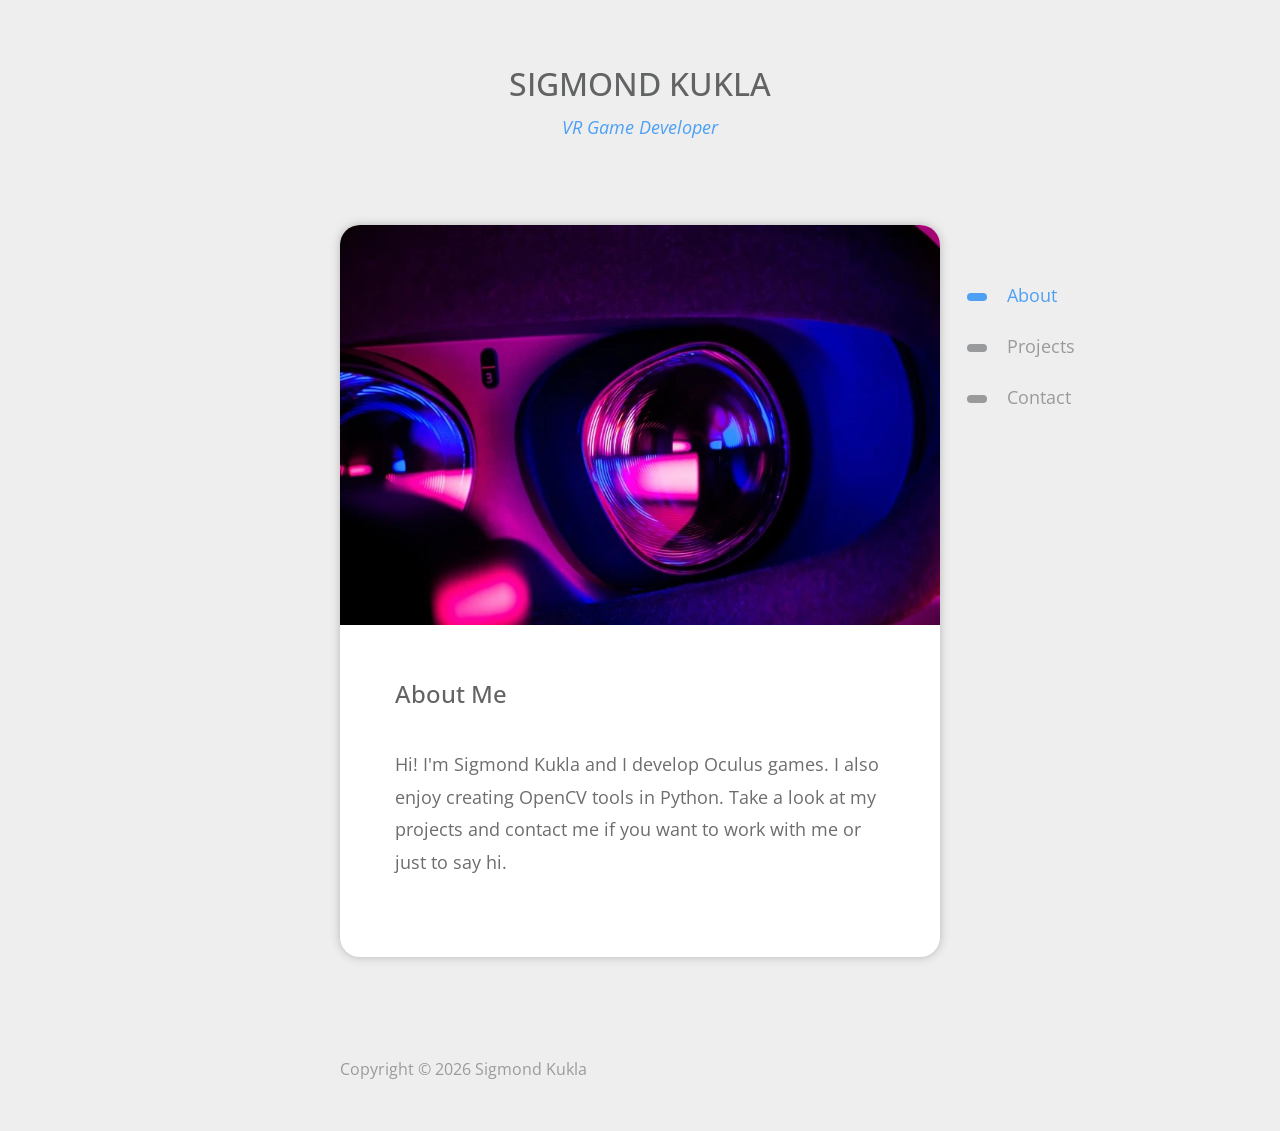
<file: index.html>
<!DOCTYPE html>
<html lang="en">

<head>
  <meta charset="UTF-8" />
  <meta name="viewport" content="width=device-width, initial-scale=1.0" />
  <meta http-equiv="X-UA-Compatible" content="ie=edge" />
  <title>Sigmond Kukla</title>

  <!-- <link rel="stylesheet" href="https://fonts.googleapis.com/css?family=Open+Sans:400,600" /> -->


  <!-- connect to domain of font files -->
  <link rel="preconnect" href="https://fonts.gstatic.com" crossorigin>

  <!-- optionally increase loading priority -->
  <link rel="preload" as="style" href="https://fonts.googleapis.com/css?family=Open+Sans:400,600">

  <!-- async CSS -->
  <link rel="stylesheet" media="print" onload="this.onload=null;this.removeAttribute('media');"
    href="https://fonts.googleapis.com/css?family=Open+Sans:400,600">

  <!-- no-JS fallback -->
  <noscript>
    <link rel="stylesheet" href="https://fonts.googleapis.com/css?family=Open+Sans:400,600">
  </noscript>

  <link rel="stylesheet" href="css/bootstrap.min.css" />
  <link rel="stylesheet" href="css/style.css" />

  <link rel="icon" type="image/svg+xml" href="img/favicon/favicon.svg">
  <link rel="icon" type="image/png" href="img/favicon/favicon.png">
</head>

<body>
  <div class="page-container mx-auto scene" id="main">
    <header class="header text-center scene_element scene_element--fadeindown">
      <h1 class="title text-uppercase">SIGMOND KUKLA</h1>
      <p class="primary-color"><i>VR Game Developer</i></p>
    </header>

    <section class="section">
      <nav class="nav scene_element scene_element--fadeinright">
        <ul>
          <li class="active">
            <a href="index.html"><span class="nav-deco"></span>About</a>
          </li>
          <li>
            <a href="projects.html"><span class="nav-deco"></span>Projects</a>
          </li>
          <li>
            <a href="contact.html"><span class="nav-deco"></span>Contact</a>
          </li>
        </ul>
      </nav>
      <div class="content-container scene_element scene_element--fadeinup">
        <figure class="mb-0">
          <img src="img/vr-1.webp" alt="Image" class="img-fluid img" />
        </figure>
        <div class="content">
          <h2 class="page-title">About Me</h2>
          <p class="mb-4">
            Hi! I'm Sigmond Kukla and I develop Oculus games. I also enjoy creating OpenCV tools in Python.
            Take a look at my projects and contact me if you want to work with me or just to say hi.
          </p>
        </div>
      </div>
    </section>

    <footer>
      <span>Copyright &copy;
        <script>document.write(new Date().getFullYear())</script>
        Sigmond Kukla
      </span>
    </footer>
  </div>
</body>

</html>
</file>
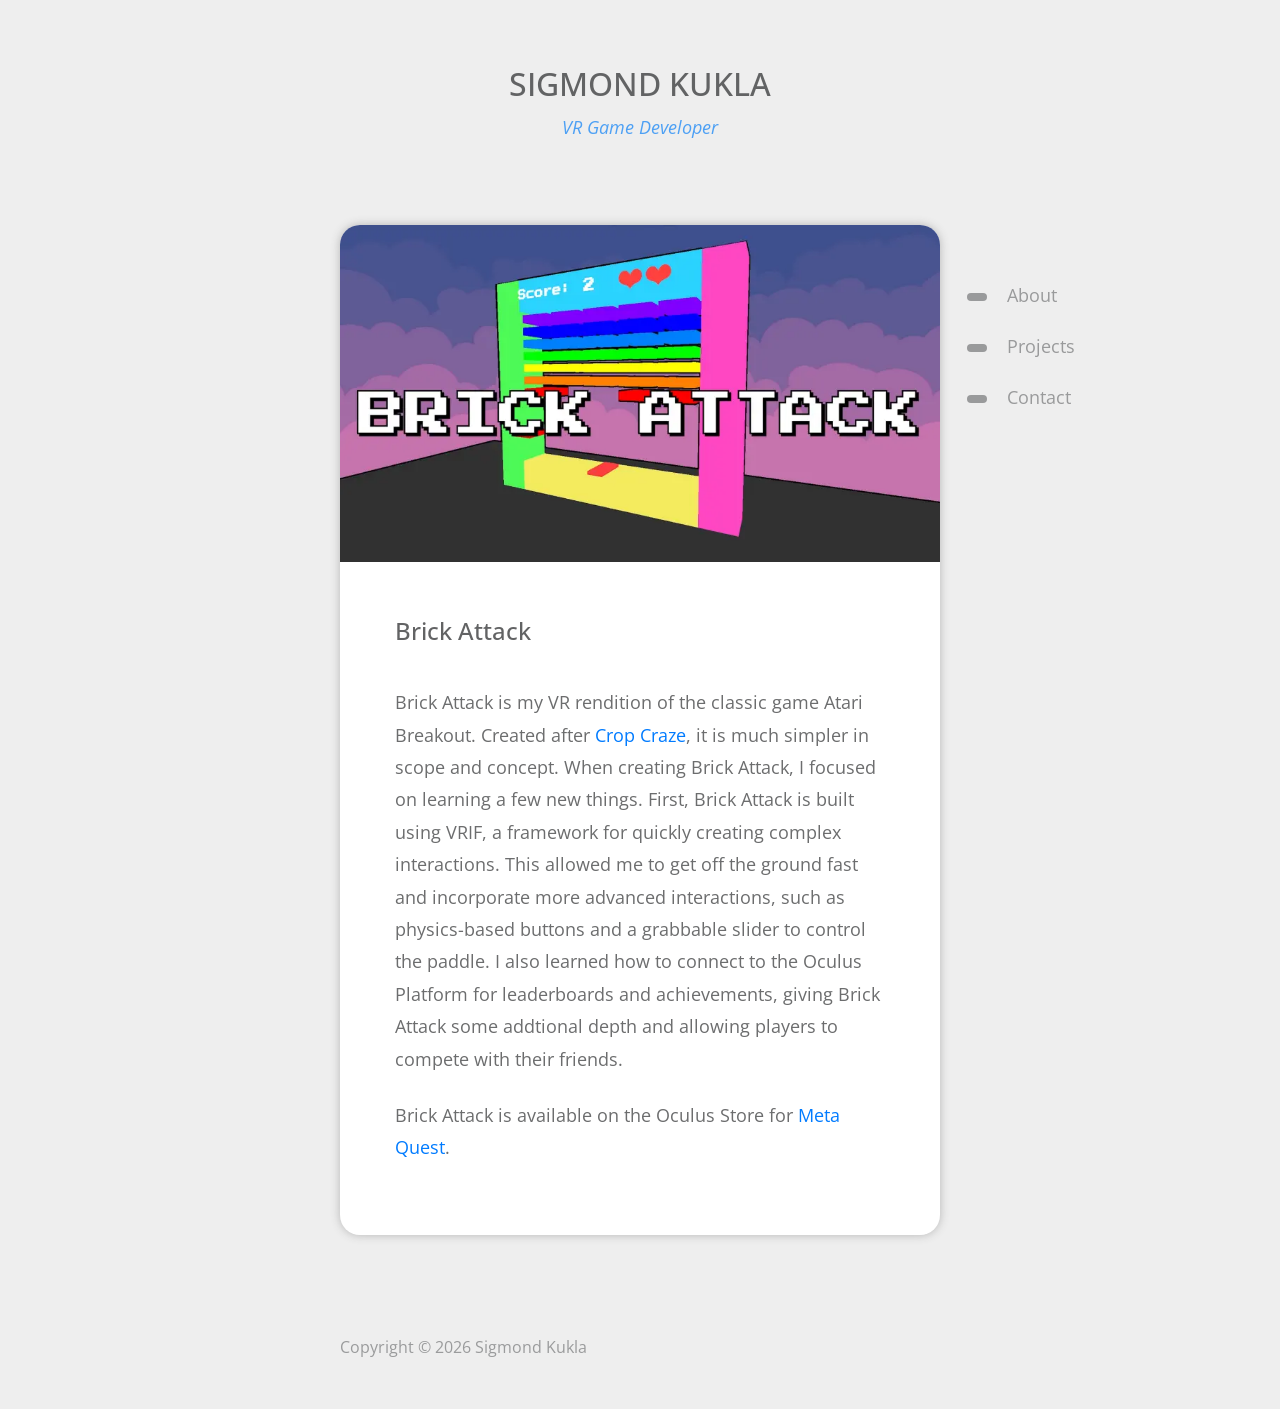
<file: brick-attack.html>
<!DOCTYPE html>
<html lang="en">

<head>
  <meta charset="UTF-8" />
  <meta name="viewport" content="width=device-width, initial-scale=1.0" />
  <meta http-equiv="X-UA-Compatible" content="ie=edge" />
  <title>Sigmond Kukla</title>

  <link rel="stylesheet" href="https://fonts.googleapis.com/css?family=Open+Sans:400,600" />
  <link rel="stylesheet" href="css/bootstrap.min.css" />
  <link rel="stylesheet" href="css/style.css" />

  <link rel="icon" type="image/svg+xml" href="img/favicon/favicon.svg">
  <link rel="icon" type="image/png" href="img/favicon/favicon.png">
</head>

<body>
  <div class="page-container mx-auto scene" id="main">
    <header class="header text-center scene_element scene_element--fadeindown">
      <h1 class="title text-uppercase">SIGMOND KUKLA</h1>
      <p class="primary-color"><i>VR Game Developer</i></p>
    </header>

    <section class="section">
      <nav class="nav scene_element scene_element--fadeinright">
        <ul>
          <li>
            <a href="index.html"><span class="nav-deco"></span>About</a>
          </li>
          <li>
            <a href="projects.html"><span class="nav-deco"></span>Projects</a>
          </li>
          <li>
            <a href="contact.html"><span class="nav-deco"></span>Contact</a>
          </li>
        </ul>
      </nav>
      <div class="content-container scene_element scene_element--fadeinup">
        <figure class="mb-0">
          <img src="img/projects/brick-attack/banner.webp" alt="Brick Attack Banner Art Image" class="img-fluid img" />
        </figure>
        <div class="content">
          <h2 class="page-title">Brick Attack</h2>
          <p class="mb-4">
            Brick Attack is my VR rendition of the classic game Atari Breakout. Created after
            <a href="crop-craze.html">Crop Craze</a>, it is much simpler in scope and concept.
            When creating Brick Attack, I focused on learning a few new things. First, Brick Attack
            is built using VRIF, a framework for quickly creating complex interactions. This allowed
            me to get off the ground fast and incorporate more advanced interactions, such as
            physics-based buttons and a grabbable slider to control the paddle. I also learned
            how to connect to the Oculus Platform for leaderboards and achievements, giving Brick Attack
            some addtional depth and allowing players to compete with their friends.
          </p>
          <p>
            Brick Attack is available on the Oculus Store for
            <a href="https://www.oculus.com/experiences/quest/3946517288807666/" target="_blank">Meta Quest</a>.
          </p>
        </div>
      </div>
    </section>

    <footer>
      <span>Copyright &copy;
        <script>document.write(new Date().getFullYear())</script>
        Sigmond Kukla
      </span>
    </footer>
  </div>
</body>

</html>
</file>
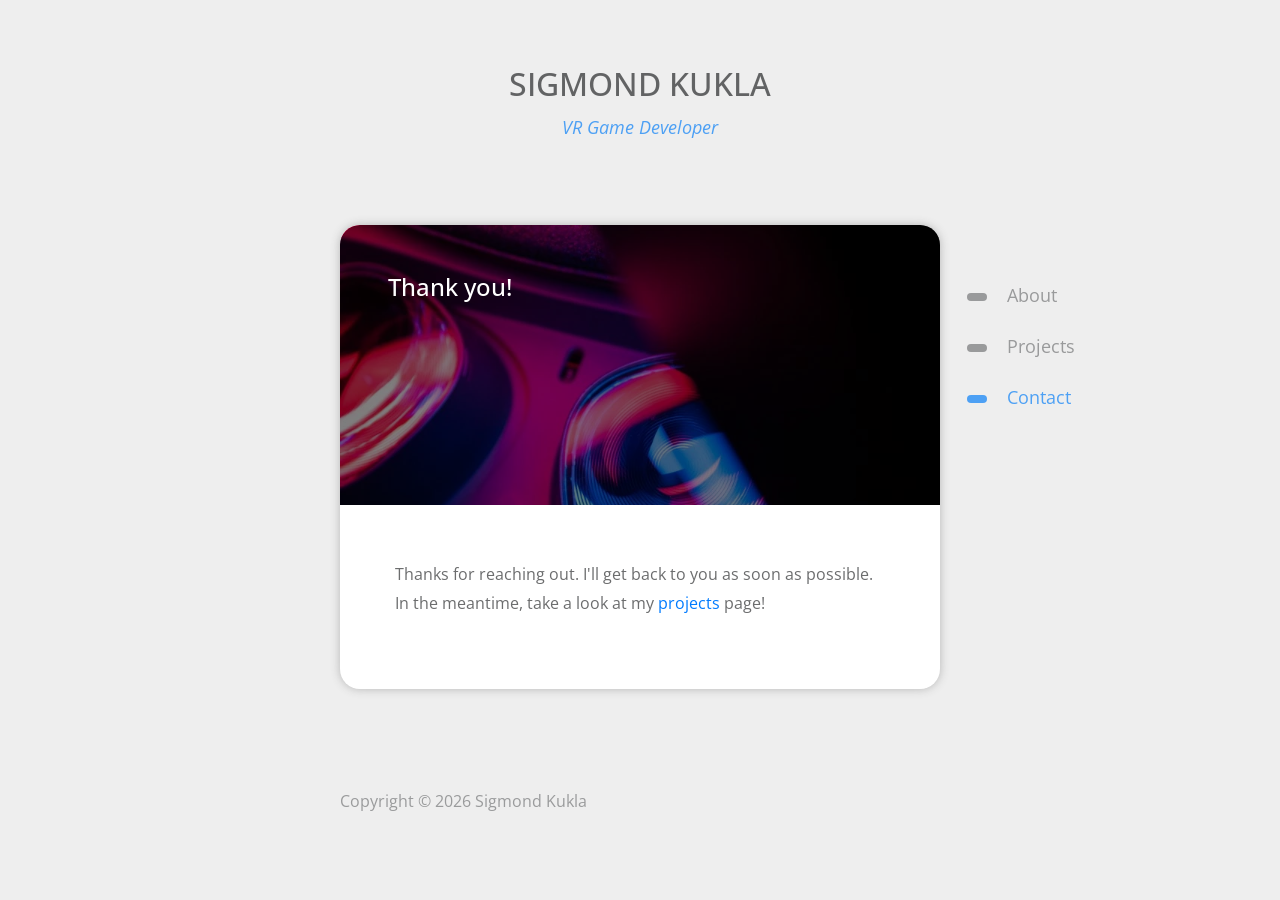
<file: contact-thankyou.html>
<!DOCTYPE html>
<html lang="en">

<head>
    <meta charset="UTF-8" />
    <meta name="viewport" content="width=device-width, initial-scale=1.0" />
    <meta http-equiv="X-UA-Compatible" content="ie=edge" />
    <title>Sigmond Kukla</title>

    <link rel="stylesheet" href="https://fonts.googleapis.com/css?family=Open+Sans:400,600" />
    <link rel="stylesheet" href="css/bootstrap.min.css" />
    <link rel="stylesheet" href="css/style.css" />

    <link rel="icon" type="image/svg+xml" href="img/favicon/favicon.svg">
    <link rel="icon" type="image/png" href="img/favicon/favicon.png">
</head>

<body>
    <div class="page-container mx-auto scene">
        <header class="header text-center scene_element scene_element--fadeindown">
            <h1 class="title text-uppercase">SIGMOND KUKLA</h1>
            <p class="primary-color"><i>VR Game Developer</i></p>
        </header>

        <section class="section">
            <nav class="nav scene_element scene_element--fadeinright">
                <ul>
                    <li>
                        <a href="index.html"><span class="nav-deco"></span>About</a>
                    </li>
                    <li>
                        <a href="projects.html"><span class="nav-deco"></span>Projects</a>
                    </li>
                    <li class="active">
                        <a href="contact.html"><span class="nav-deco"></span>Contact</a>
                    </li>
                </ul>
            </nav>

            <div class="content-container scene_element scene_element--fadeinup">
                <div class="mb-0 img-overlay-wrap" style="background-image: url('img/vr-3.webp')">
                    <div class="img-overlay"></div>
                    <div class="img-overlay-text text-white p-5">
                        <h4 class="mb-4">Thank you!</h4>
                    </div>
                </div>
                <div class="content">
                    <p class="small">
                        Thanks for reaching out. I'll get back to you as soon as possible.
                        In the meantime, take a look at my <a href="projects.html">projects</a> page!
                    </p>
                </div>
            </div>
        </section>

        <footer>
            <span>Copyright &copy;
                <script>document.write(new Date().getFullYear())</script>
                Sigmond Kukla
            </span>
        </footer>
    </div>
</body>

</html>
</file>
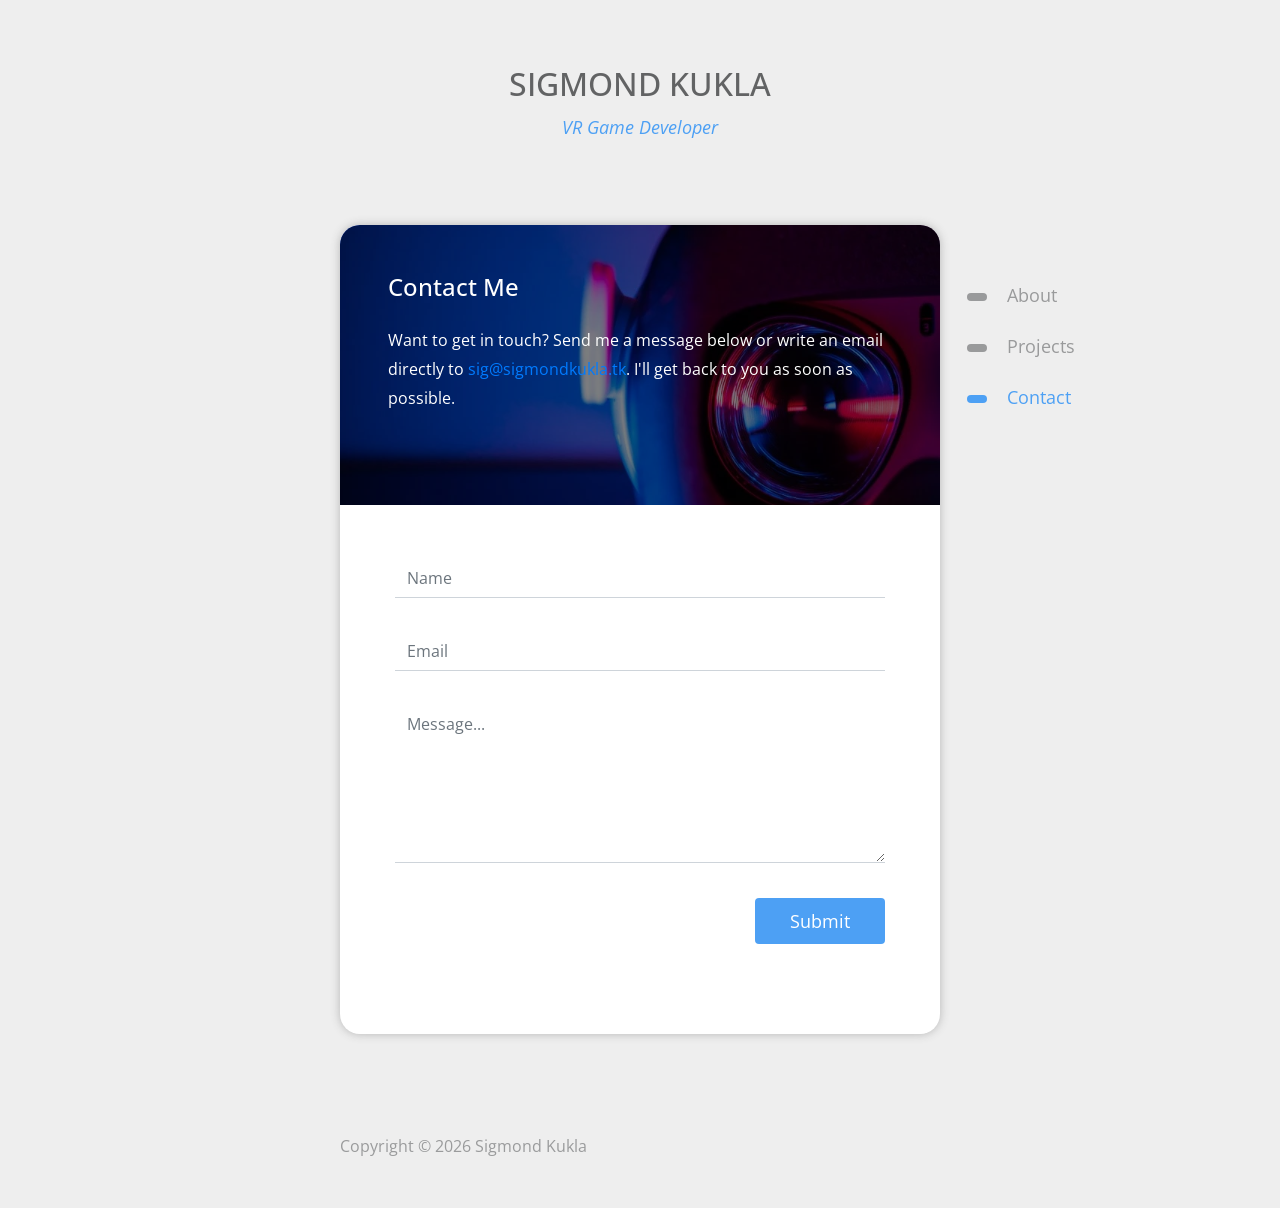
<file: contact.html>
<!DOCTYPE html>
<html lang="en">

<head>
    <meta charset="UTF-8" />
    <meta name="viewport" content="width=device-width, initial-scale=1.0" />
    <meta http-equiv="X-UA-Compatible" content="ie=edge" />
    <title>Sigmond Kukla</title>

    <link rel="stylesheet" href="https://fonts.googleapis.com/css?family=Open+Sans:400,600" />
    <link rel="stylesheet" href="css/bootstrap.min.css" />
    <link rel="stylesheet" href="css/style.css" />

    <link rel="icon" type="image/svg+xml" href="img/favicon/favicon.svg">
    <link rel="icon" type="image/png" href="img/favicon/favicon.png">
</head>

<body>
    <div class="page-container mx-auto scene">
        <header class="header text-center scene_element scene_element--fadeindown">
            <h1 class="title text-uppercase">SIGMOND KUKLA</h1>
            <p class="primary-color"><i>VR Game Developer</i></p>
        </header>

        <section class="section">
            <nav class="nav scene_element scene_element--fadeinright">
                <ul>
                    <li>
                        <a href="index.html"><span class="nav-deco"></span>About</a>
                    </li>
                    <li>
                        <a href="projects.html"><span class="nav-deco"></span>Projects</a>
                    </li>
                    <li class="active">
                        <a href="contact.html"><span class="nav-deco"></span>Contact</a>
                    </li>
                </ul>
            </nav>
            <div class="content-container scene_element scene_element--fadeinup">
                <div class="mb-0 img-overlay-wrap" style="background-image: url('img/vr-2.webp')">
                    <div class="img-overlay"></div>
                    <div class="img-overlay-text text-white p-5">
                        <h4 class="mb-4">Contact Me</h4>
                        <p class="small">
                            Want to get in touch? Send me a message below or write an email directly to
                            <a href="mailto:sig@sigmondkukla.tk">sig@sigmondkukla.tk</a>. I'll get back to you
                            as soon as possible.
                        </p>
                    </div>
                </div>
                <div class="content">
                    <form action="https://formpost.app/contact@sigmondkukla.tk" method="POST" class="contact-form">
                        <input type="hidden" name="fp_redirect" value="https://sigmondkukla.tk/contact-thankyou.html">
                        <div class="form-group">
                            <input type="text" id="contact_name" name="name"
                                class="form-control rounded-0 border-top-0 border-right-0 border-left-0"
                                placeholder="Name" required="" />
                        </div>
                        <div class="form-group">
                            <input type="email" id="contact_email" name="email"
                                class="form-control rounded-0 border-top-0 border-right-0 border-left-0"
                                placeholder="Email" required="" />
                        </div>

                        <div class="form-group">
                            <textarea rows="6" id="contact_message" name="message"
                                class="form-control rounded-0 border-top-0 border-right-0 border-left-0"
                                placeholder="Message..." required=""></textarea>
                        </div>

                        <div class="form-group text-right">
                            <button type="submit" class="btn btn-primary">
                                Submit
                            </button>
                        </div>
                    </form>
                </div>
            </div>
        </section>

        <footer>
            <span>Copyright &copy;
                <script>document.write(new Date().getFullYear())</script>
                Sigmond Kukla
            </span>
        </footer>
    </div>
</body>

</html>
</file>
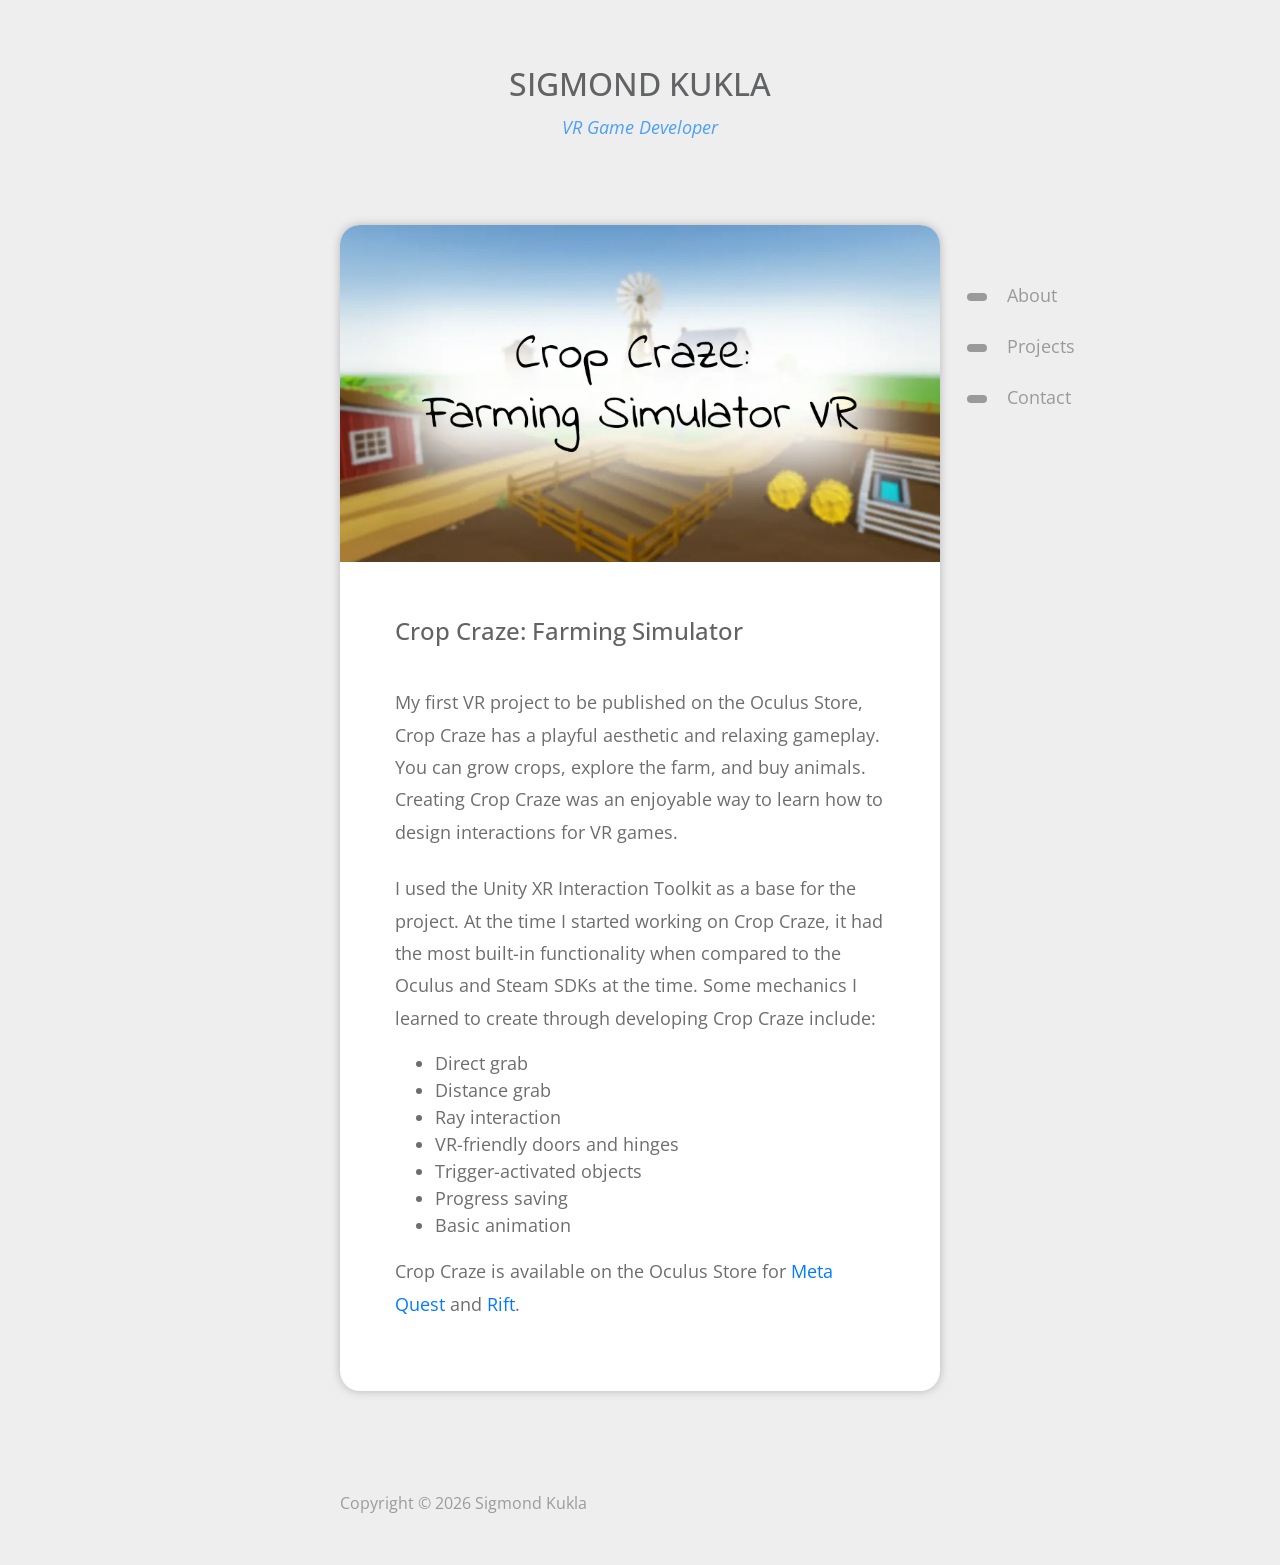
<file: crop-craze.html>
<!DOCTYPE html>
<html lang="en">

<head>
  <meta charset="UTF-8" />
  <meta name="viewport" content="width=device-width, initial-scale=1.0" />
  <meta http-equiv="X-UA-Compatible" content="ie=edge" />
  <title>Sigmond Kukla</title>

  <link rel="stylesheet" href="https://fonts.googleapis.com/css?family=Open+Sans:400,600" />
  <link rel="stylesheet" href="css/bootstrap.min.css" />
  <link rel="stylesheet" href="css/style.css" />

  <link rel="icon" type="image/svg+xml" href="img/favicon/favicon.svg">
  <link rel="icon" type="image/png" href="img/favicon/favicon.png">
</head>

<body>
  <div class="page-container mx-auto scene" id="main">
    <header class="header text-center scene_element scene_element--fadeindown">
      <h1 class="title text-uppercase">SIGMOND KUKLA</h1>
      <p class="primary-color"><i>VR Game Developer</i></p>
    </header>

    <section class="section">
      <nav class="nav scene_element scene_element--fadeinright">
        <ul>
          <li>
            <a href="index.html"><span class="nav-deco"></span>About</a>
          </li>
          <li>
            <a href="projects.html"><span class="nav-deco"></span>Projects</a>
          </li>
          <li>
            <a href="contact.html"><span class="nav-deco"></span>Contact</a>
          </li>
        </ul>
      </nav>
      <div class="content-container scene_element scene_element--fadeinup">
        <figure class="mb-0">
          <img src="img/projects/crop-craze/banner.webp" alt="Crop Craze Banner Art Image" class="img-fluid img" />
        </figure>
        <div class="content">
          <h2 class="page-title">Crop Craze: Farming Simulator</h2>
          <p class="mb-4">
            My first VR project to be published on the Oculus Store, Crop Craze has a playful aesthetic
            and relaxing gameplay. You can grow crops, explore the farm, and buy animals. Creating Crop Craze
            was an enjoyable way to learn how to design interactions for VR games.
          </p>
          <p>
            I used the Unity XR Interaction Toolkit as a base for the project. At the time I started working on
            Crop Craze, it had the most built-in functionality when compared to the Oculus and Steam SDKs at the time.
            Some mechanics I learned to create through developing Crop Craze include:
          <ul>
            <li>Direct grab</li>
            <li>Distance grab</li>
            <li>Ray interaction</li>
            <li>VR-friendly doors and hinges</li>
            <li>Trigger-activated objects</li>
            <li>Progress saving</li>
            <li>Basic animation</li>
          </ul>
          </p>
          <p>
            Crop Craze is available on the Oculus Store for
            <a href="https://www.oculus.com/experiences/quest/5617270104965437/" target="_blank">Meta Quest</a> and
            <a href="https://www.oculus.com/experiences/rift/3175397299175194/" target="_blank">Rift</a>.
          </p>
        </div>
      </div>
    </section>

    <footer>
      <span>Copyright &copy;
        <script>document.write(new Date().getFullYear())</script>
        Sigmond Kukla
      </span>
    </footer>
  </div>
</body>

</html>
</file>
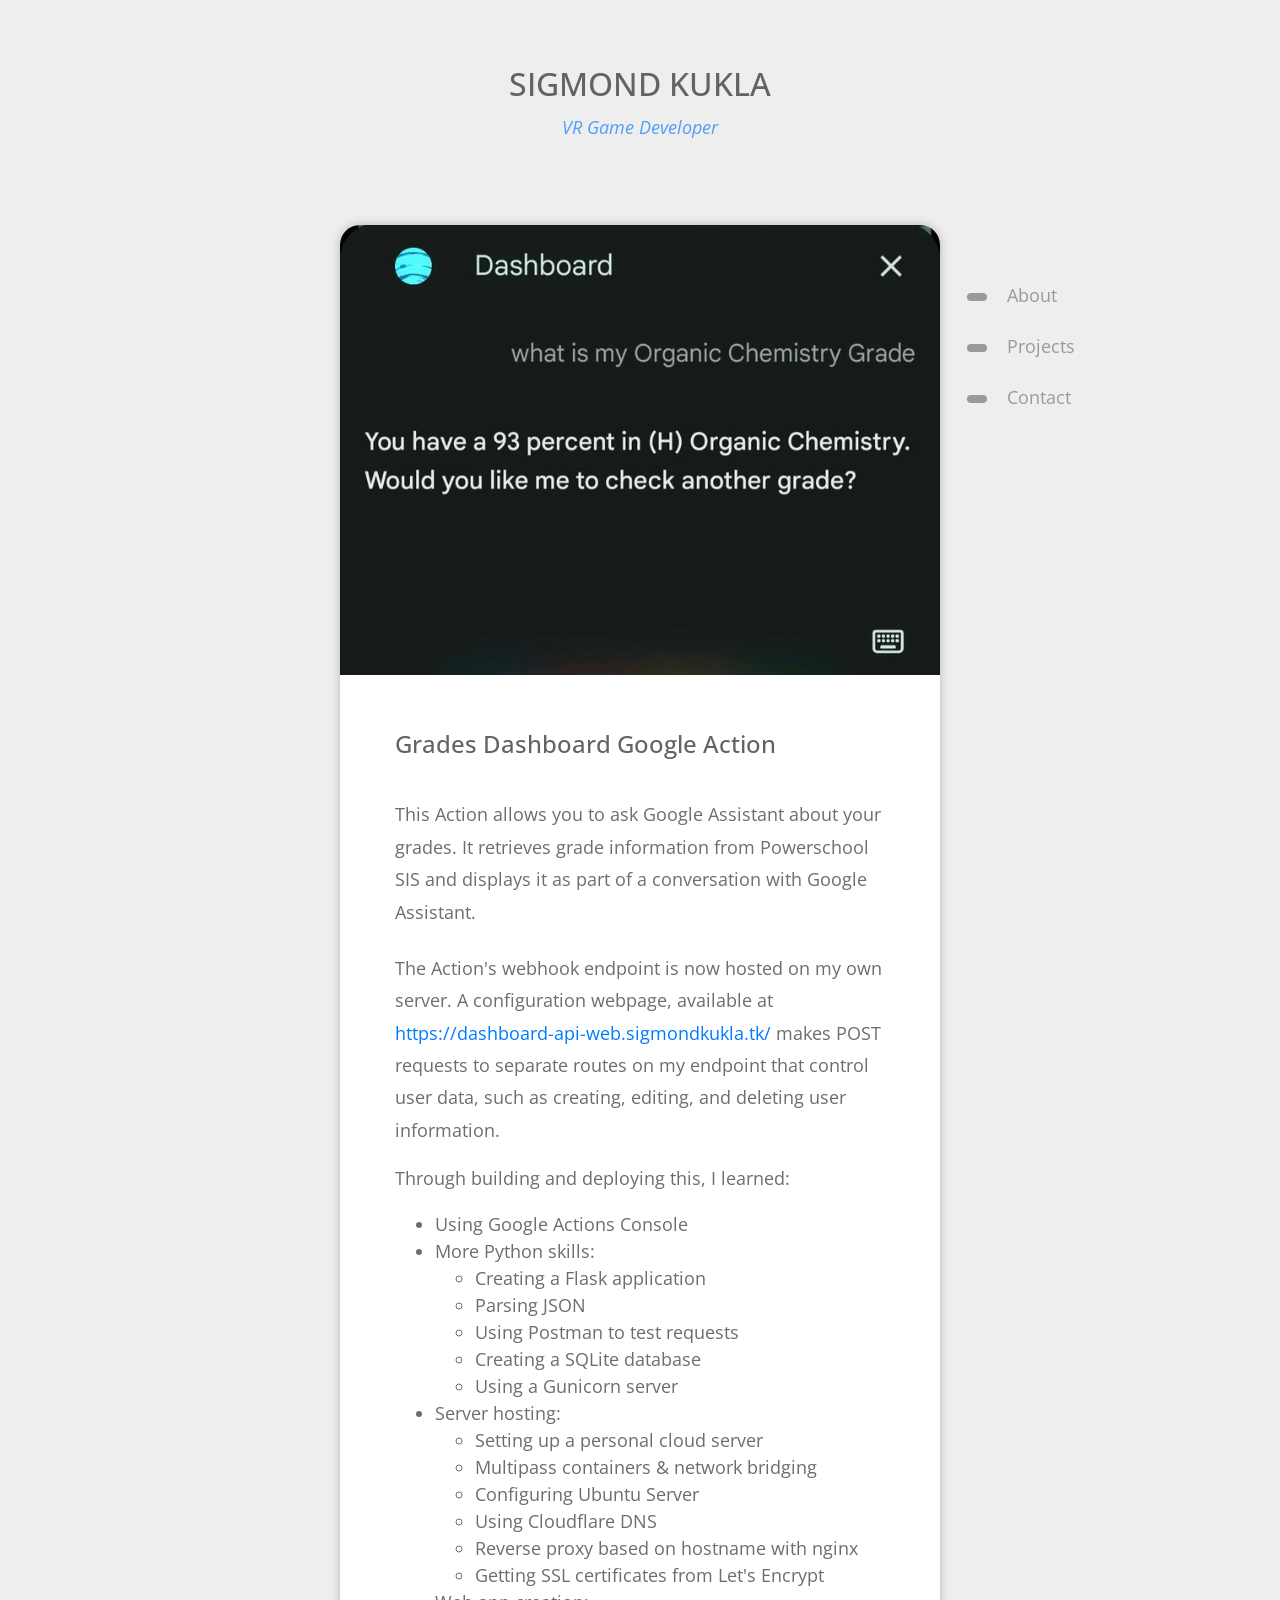
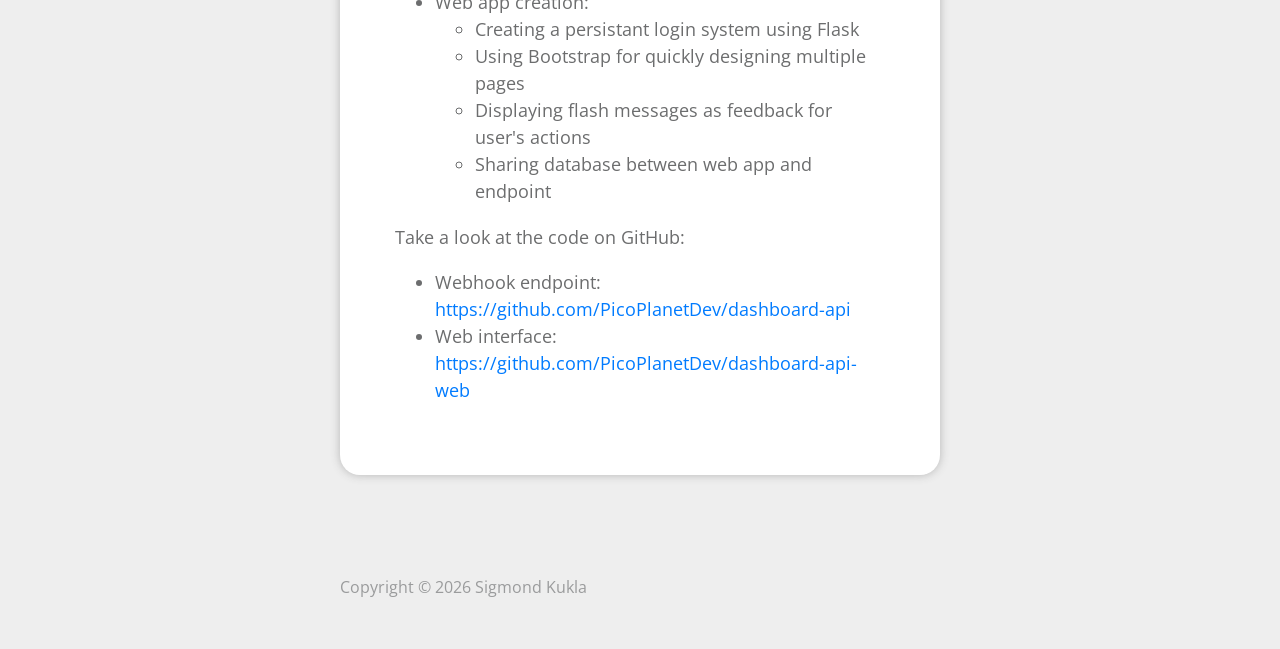
<file: dashboard-google-actions.html>
<!DOCTYPE html>
<html lang="en">

<head>
  <meta charset="UTF-8" />
  <meta name="viewport" content="width=device-width, initial-scale=1.0" />
  <meta http-equiv="X-UA-Compatible" content="ie=edge" />
  <title>Sigmond Kukla</title>

  <link rel="stylesheet" href="https://fonts.googleapis.com/css?family=Open+Sans:400,600" />
  <link rel="stylesheet" href="css/bootstrap.min.css" />
  <link rel="stylesheet" href="css/style.css" />

  <link rel="icon" type="image/svg+xml" href="img/favicon/favicon.svg">
  <link rel="icon" type="image/png" href="img/favicon/favicon.png">
</head>

<body>
  <div class="page-container mx-auto scene" id="main">
    <header class="header text-center scene_element scene_element--fadeindown">
      <h1 class="title text-uppercase">SIGMOND KUKLA</h1>
      <p class="primary-color"><i>VR Game Developer</i></p>
    </header>

    <section class="section">
      <nav class="nav scene_element scene_element--fadeinright">
        <ul>
          <li>
            <a href="index.html"><span class="nav-deco"></span>About</a>
          </li>
          <li>
            <a href="projects.html"><span class="nav-deco"></span>Projects</a>
          </li>
          <li>
            <a href="contact.html"><span class="nav-deco"></span>Contact</a>
          </li>
        </ul>
      </nav>
      <div class="content-container scene_element scene_element--fadeinup">
        <figure class="mb-0">
          <img src="img/projects/dashboard-actions-google/banner.webp" alt="Dashboard Actions Banner Art Image"
            class="img-fluid img" />
        </figure>
        <div class="content">
          <h2 class="page-title">
            Grades Dashboard Google Action
          </h2>
          <p class="mb-4">
            This Action allows you to ask Google Assistant about your grades. It retrieves grade information from
            Powerschool SIS and displays it as part of a conversation with Google Assistant.
          </p>
          <p>
            The Action's webhook endpoint is now hosted on my own server. A configuration webpage, available at
            <a href="https://dashboard-api-web.sigmondkukla.tk/"
              target="_blank">https://dashboard-api-web.sigmondkukla.tk/</a> makes
            POST requests to separate routes on my endpoint that control user data, such as creating, editing, and
            deleting user information.
          </p>
          <p>
            Through building and deploying this, I learned:
          <ul>
            <li>Using Google Actions Console</li>
            <li>More Python skills:
              <ul>
                <li>Creating a Flask application</li>
                <li>Parsing JSON</li>
                <li>Using Postman to test requests</li>
                <li>Creating a SQLite database</li>
                <li>Using a Gunicorn server</li>
              </ul>
            </li>
            <li>Server hosting:
              <ul>
                <li>Setting up a personal cloud server</li>
                <li>Multipass containers & network bridging</li>
                <li>Configuring Ubuntu Server</li>
                <li>Using Cloudflare DNS</li>
                <li>Reverse proxy based on hostname with nginx</li>
                <li>Getting SSL certificates from Let's Encrypt</li>
              </ul>
            </li>
            <li>Web app creation:
              <ul>
                <li>Creating a persistant login system using Flask</li>
                <li>Using Bootstrap for quickly designing multiple pages</li>
                <li>Displaying flash messages as feedback for user's actions</li>
                <li>Sharing database between web app and endpoint</li>
              </ul>
            </li>
          </ul>
          </p>
          <p>
            Take a look at the code on GitHub:
          <ul>
            <li>Webhook endpoint: <a href="https://github.com/PicoPlanetDev/dashboard-api"
                target="_blank">https://github.com/PicoPlanetDev/dashboard-api</a></li>
            <li>Web interface: <a href="https://github.com/PicoPlanetDev/dashboard-api-web"
                target="_blank">https://github.com/PicoPlanetDev/dashboard-api-web</a>
          </ul>
          </p>
        </div>
      </div>
    </section>

    <footer>
      <span>Copyright &copy;
        <script>document.write(new Date().getFullYear())</script>
        Sigmond Kukla
      </span>
    </footer>
  </div>
</body>

</html>
</file>
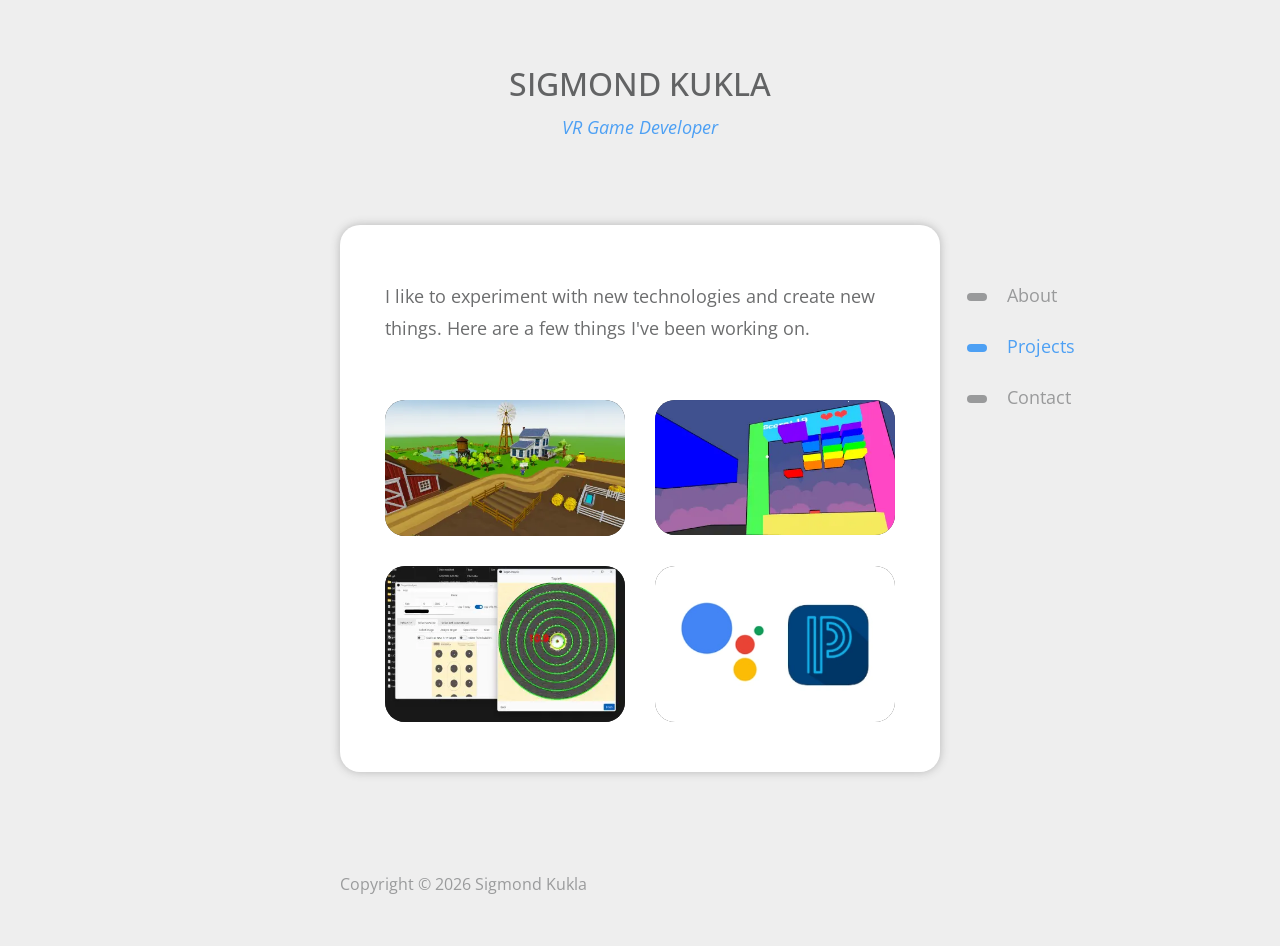
<file: projects.html>
<!DOCTYPE html>
<html lang="en">

<head>
  <meta charset="UTF-8" />
  <meta name="viewport" content="width=device-width, initial-scale=1.0" />
  <meta http-equiv="X-UA-Compatible" content="ie=edge" />
  <title>Sigmond Kukla</title>

  <link rel="stylesheet" href="https://fonts.googleapis.com/css?family=Open+Sans:400,600" />
  <link rel="stylesheet" href="css/bootstrap.min.css" />
  <link rel="stylesheet" href="css/style.css" />

  <link rel="icon" type="image/svg+xml" href="img/favicon/favicon.svg">
  <link rel="icon" type="image/png" href="img/favicon/favicon.png">
</head>

<body>
  <div class="page-container mx-auto scene" id="main">
    <header class="header text-center scene_element scene_element--fadeindown">
      <h1 class="title text-uppercase">SIGMOND KUKLA</h1>
      <p class="primary-color"><i>VR Game Developer</i></p>
    </header>

    <div class="section">
      <nav class="nav scene_element scene_element--fadeinright">
        <ul>
          <li>
            <a href="index.html"><span class="nav-deco"></span>About</a>
          </li>
          <li class="active">
            <a href="projects.html"><span class="nav-deco"></span>Projects</a>
          </li>
          <li>
            <a href="contact.html"><span class="nav-deco"></span>Contact</a>
          </li>
        </ul>
      </nav>
      <div class="content-container scene_element scene_element--fadeinup">
        <div class="content content-2">
          <p>
            I like to experiment with new technologies and create new things. Here are a few things I've been working
            on.
          </p>

          <div class="container-fluid">
            <div class="row gallery" id="tmGallery">
              <div class="col-sm-6 gallery-item">
                <figure class="effect-gallery-text">
                  <img src="img/projects/crop-craze/cover.webp" alt="Crop Craze Farming Simulator" class="img-fluid" />
                  <figcaption>
                    <h2>Crop Craze</h2>
                    <p>VR Farming Simulator</p>
                    <a href="crop-craze.html">View more</a>
                  </figcaption>
                </figure>
              </div>
              <div class="col-sm-6 gallery-item">
                <figure class="effect-gallery-text">
                  <img src="img/projects/brick-attack/cover.webp" alt="Brick Attack" class="img-fluid" />
                  <figcaption>
                    <h2>Brick Attack</h2>
                    <p>Atari Breakout in VR</p>
                    <a href="brick-attack.html">View more</a>
                  </figcaption>
                </figure>
              </div>
              <div class="col-sm-6 gallery-item">
                <figure class="effect-gallery-text">
                  <img src="img/projects/target-analysis/cover.webp" alt="Target Analysis" class="img-fluid" />
                  <figcaption>
                    <h2>Target Analysis</h2>
                    <p>OpenCV Target Scoring</p>
                    <a href="target-analysis.html">View more</a>
                  </figcaption>
                </figure>
              </div>
              <div class="col-sm-6 gallery-item">
                <figure class="effect-gallery-text">
                  <img src="img/projects/dashboard-actions-google/cover.webp" alt="Dashboard Actions on Google"
                    class="img-fluid" />
                  <figcaption>
                    <h2>Dashboard</h2>
                    <p>Grades Dashboard Google Action</p>
                    <a href="dashboard-google-actions.html">View more</a>
                  </figcaption>
                </figure>
              </div>
            </div>
          </div>
        </div>
      </div>
    </div>

    <footer>
      <span>Copyright &copy;
        <script>document.write(new Date().getFullYear())</script>
        Sigmond Kukla
      </span>
    </footer>
  </div>

</body>

</html>
</file>
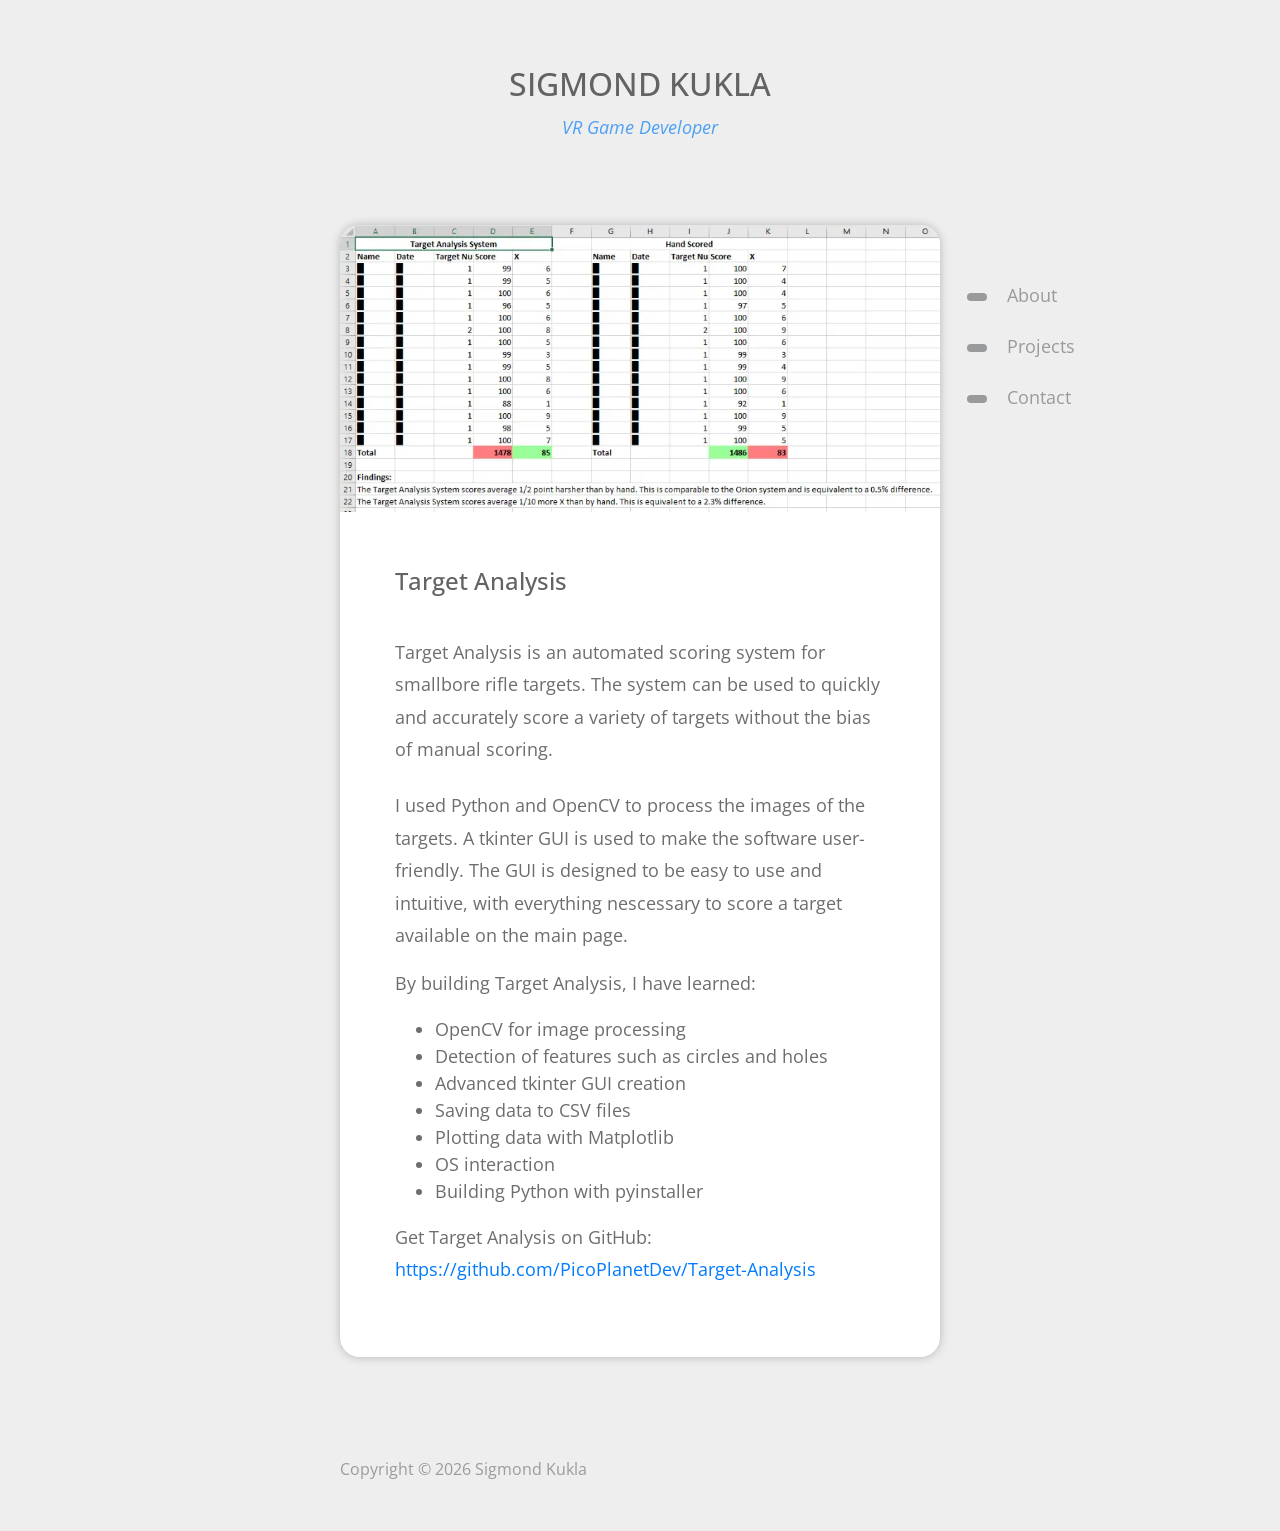
<file: target-analysis.html>
<!DOCTYPE html>
<html lang="en">

<head>
  <meta charset="UTF-8" />
  <meta name="viewport" content="width=device-width, initial-scale=1.0" />
  <meta http-equiv="X-UA-Compatible" content="ie=edge" />
  <title>Sigmond Kukla</title>

  <link rel="stylesheet" href="https://fonts.googleapis.com/css?family=Open+Sans:400,600" />
  <link rel="stylesheet" href="css/bootstrap.min.css" />
  <link rel="stylesheet" href="css/style.css" />

  <link rel="icon" type="image/svg+xml" href="img/favicon/favicon.svg">
  <link rel="icon" type="image/png" href="img/favicon/favicon.png">
</head>

<body>
  <div class="page-container mx-auto scene" id="main">
    <header class="header text-center scene_element scene_element--fadeindown">
      <h1 class="title text-uppercase">SIGMOND KUKLA</h1>
      <p class="primary-color"><i>VR Game Developer</i></p>
    </header>

    <section class="section">
      <nav class="nav scene_element scene_element--fadeinright">
        <ul>
          <li>
            <a href="index.html"><span class="nav-deco"></span>About</a>
          </li>
          <li>
            <a href="projects.html"><span class="nav-deco"></span>Projects</a>
          </li>
          <li>
            <a href="contact.html"><span class="nav-deco"></span>Contact</a>
          </li>
        </ul>
      </nav>
      <div class="content-container scene_element scene_element--fadeinup">
        <figure class="mb-0">
          <img src="img/projects/target-analysis/banner.webp" alt="Target Analysis Banner Art Image"
            class="img-fluid img" />
        </figure>
        <div class="content">
          <h2 class="page-title">Target Analysis</h2>
          <p class="mb-4">
            Target Analysis is an automated scoring system for smallbore rifle targets.
            The system can be used to quickly and accurately score a variety of targets
            without the bias of manual scoring.
          </p>
          <p>
            I used Python and OpenCV to process the images of the targets. A tkinter GUI is used to make
            the software user-friendly. The GUI is designed to be easy to use and intuitive, with everything nescessary
            to score a target available on the main page.
          </p>
          <p>
            By building Target Analysis, I have learned:
          <ul>
            <li>OpenCV for image processing</li>
            <li>Detection of features such as circles and holes</li>
            <li>Advanced tkinter GUI creation</li>
            <li>Saving data to CSV files</li>
            <li>Plotting data with Matplotlib</li>
            <li>OS interaction</li>
            <li>Building Python with pyinstaller</li>
          </ul>
          </p>
          <p>
            Get Target Analysis on GitHub:
            <a href="https://github.com/PicoPlanetDev/Target-Analysis"
              target="_blank">https://github.com/PicoPlanetDev/Target-Analysis</a>
          </p>
        </div>
      </div>
    </section>

    <footer>
      <span>Copyright &copy;
        <script>document.write(new Date().getFullYear())</script>
        Sigmond Kukla
      </span>
    </footer>
  </div>
</body>

</html>
</file>
<file: css/style.css>
:root {
	--text: #6C6D6E;
	--bg: #eee;
	--header: #626364;
	--content-bg: #fff;
	--shadow: #b6b6b6;
}

@media (prefers-color-scheme: dark) {
	:root {
		--text: #c8c8c8;
		--bg: #323232;
		--header: #c8c8c8;
		--content-bg: #111111;
		/* --shadow: rgb(73, 73, 73); */
		--shadow: #000;
	}
}

body {
	font-family: "Open Sans", Helvetica, Arial, sans-serif;
	font-size: 18px;
	font-weight: 400;
	overflow-x: hidden;
	background-color: var(--bg);
	color: var(--text);
}

a {
	transition: all 0.5s ease;
}

a:hover,
a:focus {
	text-decoration: none;
}

p {
	line-height: 1.8;
}

.primary-color {
	color: #4da0f4;
}

.secondary-color {
	color: #3772ad;
}


.page-container {
	max-width: 600px;
	width: 100%;
}

.section {
	margin-bottom: 100px;
	position: relative;
}

.content-container {
	border-radius: 20px;
	background-color: var(--content-bg);
	box-shadow: 0 0 10px var(--shadow);
	-webkit-box-shadow: 0 0 10px var(--shadow);
}

.nav {
	position: absolute;
	right: -150px;
	top: 45px;
}

.nav>ul>li {
	list-style: none;
}

.nav>ul>li>a {
	display: block;
	padding: 12px 15px;
	color: #999A9B;
}

.nav>ul>li.active>a,
.nav>ul>li>a:hover,
.nav>ul>li>a:focus {
	color: #4da0f4;

}

.nav-deco {
	display: inline-block;
	width: 20px;
	height: 8px;
	background-color: #999A9B;
	vertical-align: middle;
	margin-right: 20px;
	border-radius: 4px;
	transition: all 0.5s ease;
}

.nav>ul>li.active>a>.nav-deco,
.nav>ul>li:hover>a>.nav-deco {
	background-color: #4da0f4;
}

.content {
	padding: 55px;
}

.header {
	padding: 65px 15px;
}

.title {
	font-size: 2rem;
	color: var(--header);
}

.page-title {
	font-size: 1.5rem;
	margin-bottom: 40px;
	color: var(--header);
}

.img {
	/* border-top-left-radius: 20px;
	border-top-right-radius: 20px; */

	/* overflow: hidden; */
	transition: transform 0.5s ease;
}

.mb-0 {
	overflow: hidden;
	border-top-left-radius: 20px;
	border-top-right-radius: 20px;
}

.mb-0:hover img {
	transform: scale(1.1);
}

footer {
	font-size: 1rem;
	display: flex;
	justify-content: space-between;
	padding-bottom: 50px;
	color: #9A9B9C;
}

.footer-link {
	color: #9A9B9C;
}

/* Gallery hover */
.gallery-item figure {
	position: relative;
	overflow: hidden;
	margin-bottom: 0;
	/* background: #3085a3; */
	text-align: center;
	cursor: pointer;
	border-radius: 20px;
}

.gallery-item figure img {
	position: relative;
	display: block;
	min-height: 100%;
	max-width: 100%;
	opacity: 0.8;
}

.gallery-item figure figcaption {
	color: #fff;
	text-transform: uppercase;
	font-size: 1.25em;
	-webkit-backface-visibility: hidden;
	backface-visibility: hidden;
}

.gallery-item figure figcaption::before,
.gallery-item figure figcaption::after {
	pointer-events: none;
}

.gallery-item figure figcaption,
.gallery-item figure figcaption>a {
	position: absolute;
	top: 0;
	left: 0;
	width: 100%;
	height: 100%;
}

/* Anchor will cover the whole item by default */
/* For some effects it will show as a button */
.gallery-item figure figcaption>a {
	z-index: 1000;
	text-indent: 200%;
	white-space: nowrap;
	font-size: 0;
	opacity: 0;
}

.gallery-item figure h2 {
	word-spacing: -0.15em;
	font-weight: 300;
}

.gallery-item figure h2 span {
	font-weight: 800;
}

.gallery-item figure h2,
.gallery-item figure p {
	margin: 0;
}

.gallery-item figure p {
	letter-spacing: 1px;
	font-size: 60.5%;
	max-width: 200px;
	margin: 0 auto;
}

figure.effect-gallery-text {
	background: #363636;
}

figure.effect-gallery-text img {
	opacity: 1;
	-webkit-transition: opacity 0.35s;
	transition: opacity 0.35s;
}

figure.effect-gallery-text:hover img {
	opacity: 0.4;
}

figure.effect-gallery-text figcaption::before,
figure.effect-gallery-text figcaption::after {
	position: absolute;
	top: 15px;
	right: 15px;
	bottom: 15px;
	left: 15px;
	content: '';
	opacity: 0;
	-webkit-transition: opacity 0.35s, -webkit-transform 0.35s;
	transition: opacity 0.35s, transform 0.35s;
}

figure.effect-gallery-text figcaption::before {
	border-top: 1px solid #fff;
	border-bottom: 1px solid #fff;
	border-radius: 20px;
	-webkit-transform: scale(0, 1);
	transform: scale(0, 1);
}

figure.effect-gallery-text figcaption::after {
	border-right: 1px solid #fff;
	border-left: 1px solid #fff;
	border-radius: 20px;
	-webkit-transform: scale(1, 0);
	transform: scale(1, 0);
}

figure.effect-gallery-text h2 {
	font-size: 1.5rem;
	-webkit-transition: -webkit-transform 0.35s;
	transition: transform 0.35s;
	-webkit-transform: translate3d(0, -5px, 0);
	transform: translate3d(0, -5px, 0);
	opacity: 0;
}

figure.effect-gallery-text p {
	width: 100%;
	padding: 10px;
	opacity: 0;
	-webkit-transition: opacity 0.35s, -webkit-transform 0.35s;
	transition: opacity 0.35s, transform 0.35s;
	-webkit-transform: translate3d(0, 20px, 0);
	transform: translate3d(0, 20px, 0);
}

figure.effect-gallery-text:hover figcaption::before,
figure.effect-gallery-text:hover figcaption::after {
	opacity: 1;
	-webkit-transform: scale(1);
	transform: scale(1);
}

figure.effect-gallery-text:hover h2,
figure.effect-gallery-text:hover p {
	opacity: 1;
	-webkit-transform: translate3d(0, 0, 0);
	transform: translate3d(0, 0, 0);
}

.gallery {
	margin-top: 40px;
	margin-left: -30px;
	margin-right: -30px;
	margin-bottom: -20px;
}

.gallery-item {
	margin-top: 15px;
	margin-bottom: 15px;
	max-width: 270px;
}

.content-2 {
	padding-left: 45px;
	padding-right: 45px;
}

figcaption {
	display: flex;
	flex-direction: column;
	align-items: center;
	justify-content: center;
}

.img-overlay-wrap {
	position: relative;
	min-height: 280px;
	background-repeat: no-repeat;
	background-size: cover;
	border-top-left-radius: 20px;
	border-top-right-radius: 20px;
}

.img-overlay {
	border-top-left-radius: 20px;
	border-top-right-radius: 20px;
	position: absolute;
	top: 0;
	left: 0;
	width: 100%;
	height: 100%;
	background-color: rgba(0, 0, 0, 0.5);
}

.img-overlay-text {
	position: relative;
	z-index: 1000;
}

.contact-form {
	max-width: 100%;
}

#contact_name,
#contact_email,
#contact_message {
	background-color: var(--content-bg);
	color: var(--text);
}

#contact_message {
	min-height: 100px;
	max-height: 500px;
}

.form-group {
	margin-bottom: 35px;
}

.btn {
	font-size: 1.1rem;
	padding: 10px 35px;
	border: none;
}

.btn-primary {
	background-color: #4da0f4;
}

.btn-primary:hover,
.btn-primary:focus {
	background-color: #3772ad;
}

.small {
	font-size: 90%;
}

/*
 * Keyframes
 */

@keyframes fadeIn {
	0% {
		opacity: 0;
	}

	100% {
		opacity: 1;
	}
}

@keyframes fadeInUp {
	0% {
		opacity: 0;
		transform: translate3d(0, 100%, 0);
	}

	100% {
		opacity: 1;
		transform: none;
	}
}

@keyframes fadeInRight {
	0% {
		opacity: 0;
		transform: translate3d(100%, 0, 0);
	}

	100% {
		opacity: 1;
		transform: none;
	}
}

@keyframes fadeInDown {
	0% {
		opacity: 0;
		transform: translate3d(0, -100%, 0);
	}

	100% {
		opacity: 1;
		transform: none;
	}
}

.scene_element {
	animation-duration: 0.25s;
	transition-timing-function: ease-in;
	animation-fill-mode: both;
}

.scene_element--fadein {
	animation-name: fadeIn;
}

.scene_element--fadeinup {
	animation-name: fadeInUp;
}

.scene_element--fadeindown {
	animation-name: fadeInDown;
}

.scene_element--fadeinright {
	animation-name: fadeInRight;
}

@media (max-width: 945px) {
	.nav {
		position: static;
	}

	.page-container {
		padding-left: 15px;
		padding-right: 15px;
	}
}

@media (max-width: 575px) {
	.gallery-item {
		max-width: 100%;
		height: auto;
	}
}

@media (max-width: 480px) {
	footer {
		display: block;
	}

	footer span {
		display: block;
		padding: 15px;
	}
}

::-webkit-scrollbar {
	width: 15px;
}

::-webkit-scrollbar-thumb {
	border-radius: 10px;
	background-color: #4da0f4;
	border: solid 3px var(--bg);
	/* -webkit-box-shadow: inset 0 0 5px #4da0f4;
	box-shadow: inset 0 0 5px #4da0f4; */
}

textarea::-webkit-scrollbar-thumb {
	border: solid 3px var(--content-bg);
}
</file>
